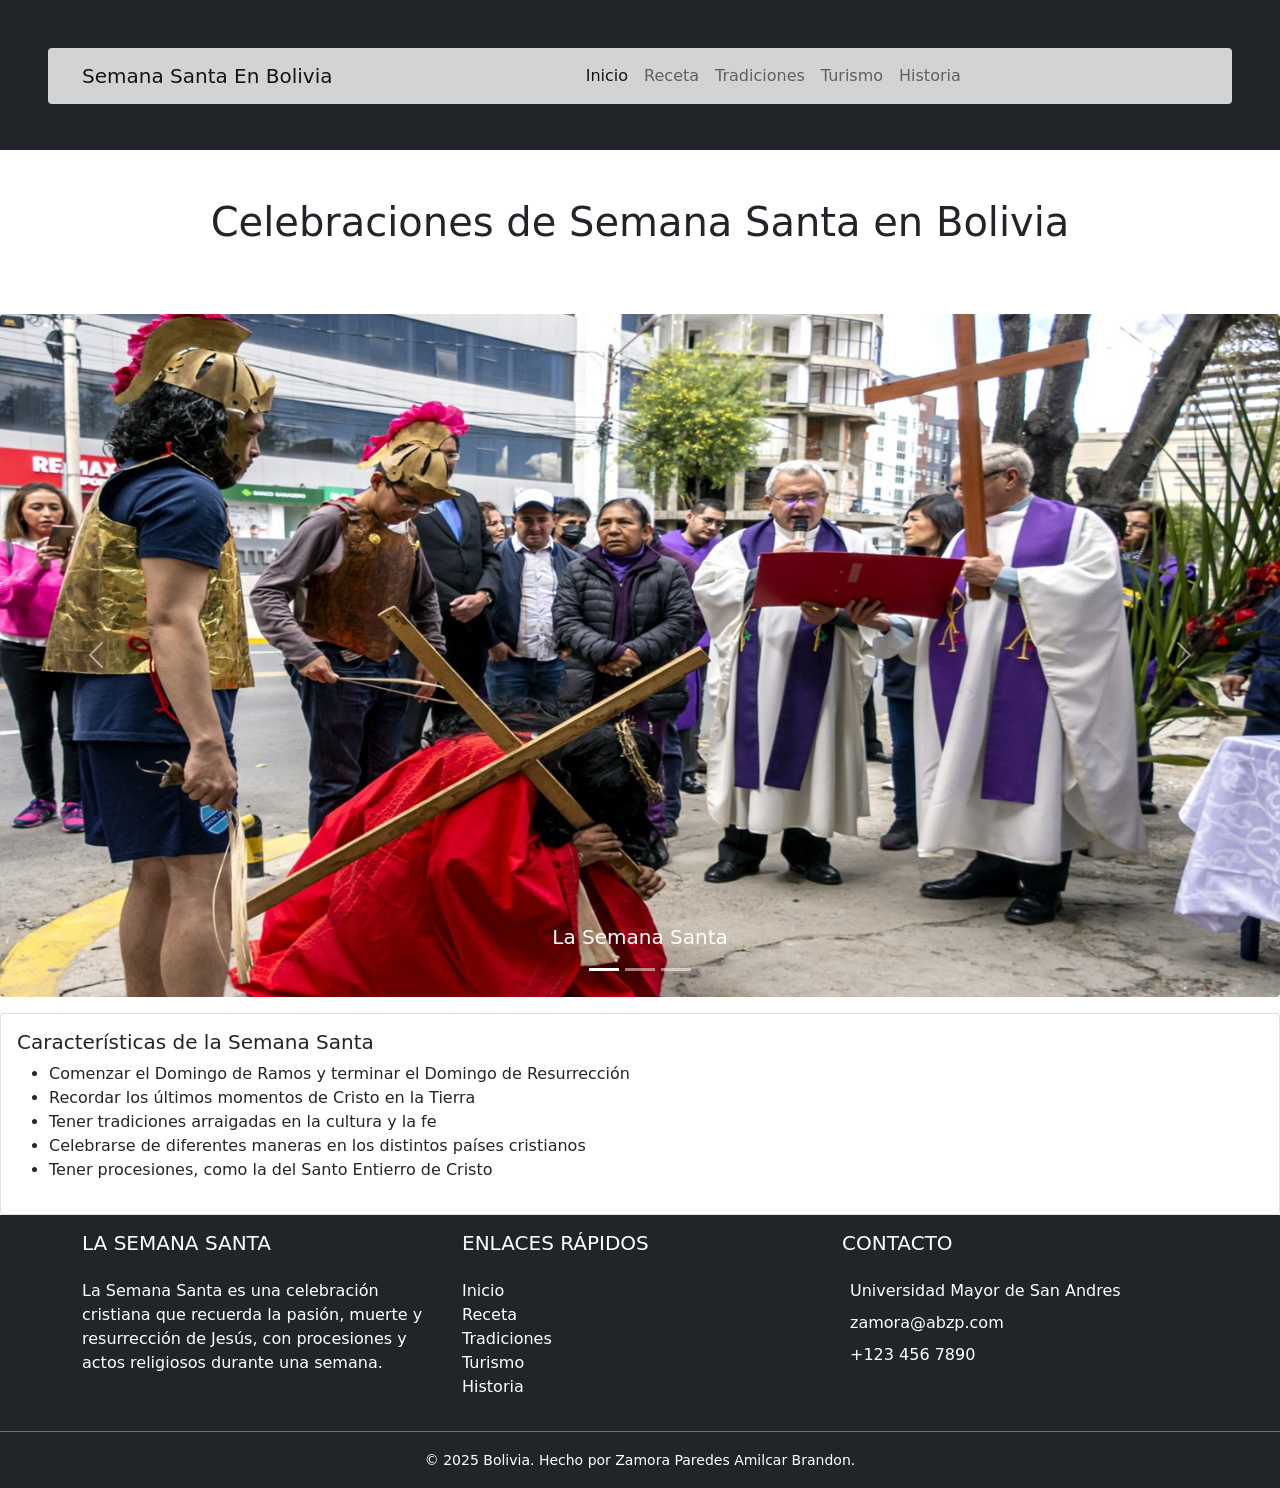
<file: index.html>
<!DOCTYPE html>
<html lang="es">

<head>
    <meta charset="UTF-8">
    <meta name="viewport" content="width=device-width, initial-scale=1.0">
    <link rel="stylesheet" href="css/bootstrap.min.css">
    <link rel="stylesheet" href="estilo/estilo.css">
    <script src="js/bootstrap.bundle.min.js"></script>
    <title>Semana Santa en BOLIVIA</title>
</head>

<body>
    <div class="contenedor">
        <div class="cabecera">
            <div class="p-5 bg-dark" style="height: 150px; margin-top: 0px;">
                <nav class="navbar navbar-expand-lg navbar-light rounded"
                    style="background-color: rgba(255, 255, 255, 0.8); backdrop-filter: blur(10px);">
                    <div class="container">
                        <a class="navbar-brand" href="#">Semana Santa En Bolivia</a>
                        <button class="navbar-toggler" type="button" data-bs-toggle="collapse"
                            data-bs-target="#navbarGlass">
                            <span class="navbar-toggler-icon"></span>
                        </button>
                        <div class="collapse navbar-collapse" id="navbarGlass">
                            <ul class="navbar-nav mx-auto mb-2 mb-lg-0">
                                <li class="nav-item">
                                    <a class="nav-link active" href="index.html">Inicio</a>
                                </li>
                                <li class="nav-item">
                                    <a class="nav-link" href="pags/receta.html">Receta</a>
                                </li>
                                <li class="navs-item">
                                    <a class="nav-link" href="pags/tradiciones.html">Tradiciones</a>
                                </li>
                                <li class="nav-item">
                                    <a class="nav-link" href="pags/tradiciones.html">Turismo</a>
                                </li>
                                <li class="nav-item">
                                    <a class="nav-link" href="pags/historia.html">Historia</a>
                                </li>
                            </ul>
                        </div>
                    </div>
                </nav>
            </div>
        </div>

        <!--otro bloque-->

        <div class="cont1">
            <br>
            <br>
            <h1 class="text-center mb-4">Celebraciones de Semana Santa en Bolivia</h1><br>
            <div id="carouselBasico" class="carousel slide" data-bs-ride="carousel" style="margin-top: 20px;">

                <div class="carousel-indicators">
                    <button type="button" data-bs-target="#carouselBasico" data-bs-slide-to="0" class="active"
                        aria-current="true" aria-label="Slide 1"></button>
                    <button type="button" data-bs-target="#carouselBasico" data-bs-slide-to="1"
                        aria-label="Slide 2"></button>
                    <button type="button" data-bs-target="#carouselBasico" data-bs-slide-to="2"
                        aria-label="Slide 3"></button>
                </div>

                <div class="carousel-inner rounded">
                    <div class="carousel-item active">
                        <img src="img/carr1.jpg" class="d-block w-100" alt="Imagen 1">
                        <div class="carousel-caption d-none d-md-block">
                            <h5>La Semana Santa</h5>
                        </div>
                    </div>
                    <div class="carousel-item">
                        <img src="img/carr2.jpg" class="d-block w-100" alt="Imagen 2">
                        <div class="carousel-caption d-none d-md-block">
                            <h5>Es el Camino que nos Prepara</h5>
                        </div>
                    </div>
                    <div class="carousel-item">
                        <img src="img/carr3.jpg" class="d-block w-100" alt="Imagen 3">
                        <div class="carousel-caption d-none d-md-block">
                            <h5>A la Resurrección de Cristo</h5>
                        </div>
                    </div>
                </div>

                <button class="carousel-control-prev" type="button" data-bs-target="#carouselBasico"
                    data-bs-slide="prev">
                    <span class="carousel-control-prev-icon" aria-hidden="true"></span>
                    <span class="visually-hidden">Anterior</span>
                </button>
                <button class="carousel-control-next" type="button" data-bs-target="#carouselBasico"
                    data-bs-slide="next">
                    <span class="carousel-control-next-icon" aria-hidden="true"></span>
                    <span class="visually-hidden">Siguiente</span>
                </button>
            </div>

            <div class="card mt-3">
                <div class="card-body">
                    <h5 class="card-title">Características de la Semana Santa</h5>
                    <ul>
                        <li>Comenzar el Domingo de Ramos y terminar el Domingo de Resurrección</li>
                        <li>Recordar los últimos momentos de Cristo en la Tierra</li>
                        <li>Tener tradiciones arraigadas en la cultura y la fe</li>
                        <li>Celebrarse de diferentes maneras en los distintos países cristianos</li>
                        <li>Tener procesiones, como la del Santo Entierro de Cristo</li>
                    </ul>
                </div>
            </div>
        </div>

        <!--otro bloque-->

        <div class="pie">
            <footer class="bg-dark text-white">
                <div class="container py-3">
                    <div class="row">
                        <div class="col-md-4 col-sm-6 mb-4 mb-md-0">
                            <h5 class="text-uppercase mb-4">La semana Santa</h5>
                            <p>La Semana Santa es una celebración cristiana que recuerda la pasión, muerte y
                                resurrección de Jesús, con procesiones y actos religiosos durante una semana.</p>
                        </div>
                        <div class="col-md-4 col-sm-6 mb-4 mb-md-0">
                            <h5 class="text-uppercase mb-4">Enlaces Rápidos</h5>
                            <ul class="list-unstyled">
                                <li><a href="index.html" class="text-decoration-none text-white">Inicio</a></li>
                                <li><a href="pags/receta.html" class="text-decoration-none text-white">Receta</a></li>
                                <li><a href="pags/tradiciones.html"
                                        class="text-decoration-none text-white">Tradiciones</a>
                                </li>
                                <li><a href="pags/turismo.html" class="text-decoration-none text-white">Turismo</a></li>
                                <li><a href="pags/historia.html" class="text-decoration-none text-white">Historia</a>
                                </li>
                            </ul>
                        </div>
                        <div class="col-md-4 col-sm-6 mb-4 mb-md-0">
                            <h5 class="text-uppercase mb-4">Contacto</h5>
                            <ul class="list-unstyled">
                                <li class="mb-2"><i class="bi bi-geo-alt-fill me-2"></i>Universidad Mayor de San Andres
                                </li>
                                <li class="mb-2"><i class="bi bi-envelope-fill me-2"></i>zamora@abzp.com</li>
                                <li class="mb-2"><i class="bi bi-telephone-fill me-2"></i>+123 456 7890</li>
                            </ul>
                        </div>
                    </div>
                </div>
                <div class="text-center py-3 border-top border-secondary">
                    <small>© 2025 Bolivia. Hecho por Zamora Paredes Amilcar Brandon.</small>
                </div>
            </footer>
        </div>
    </div>
</body>

</html>
</file>
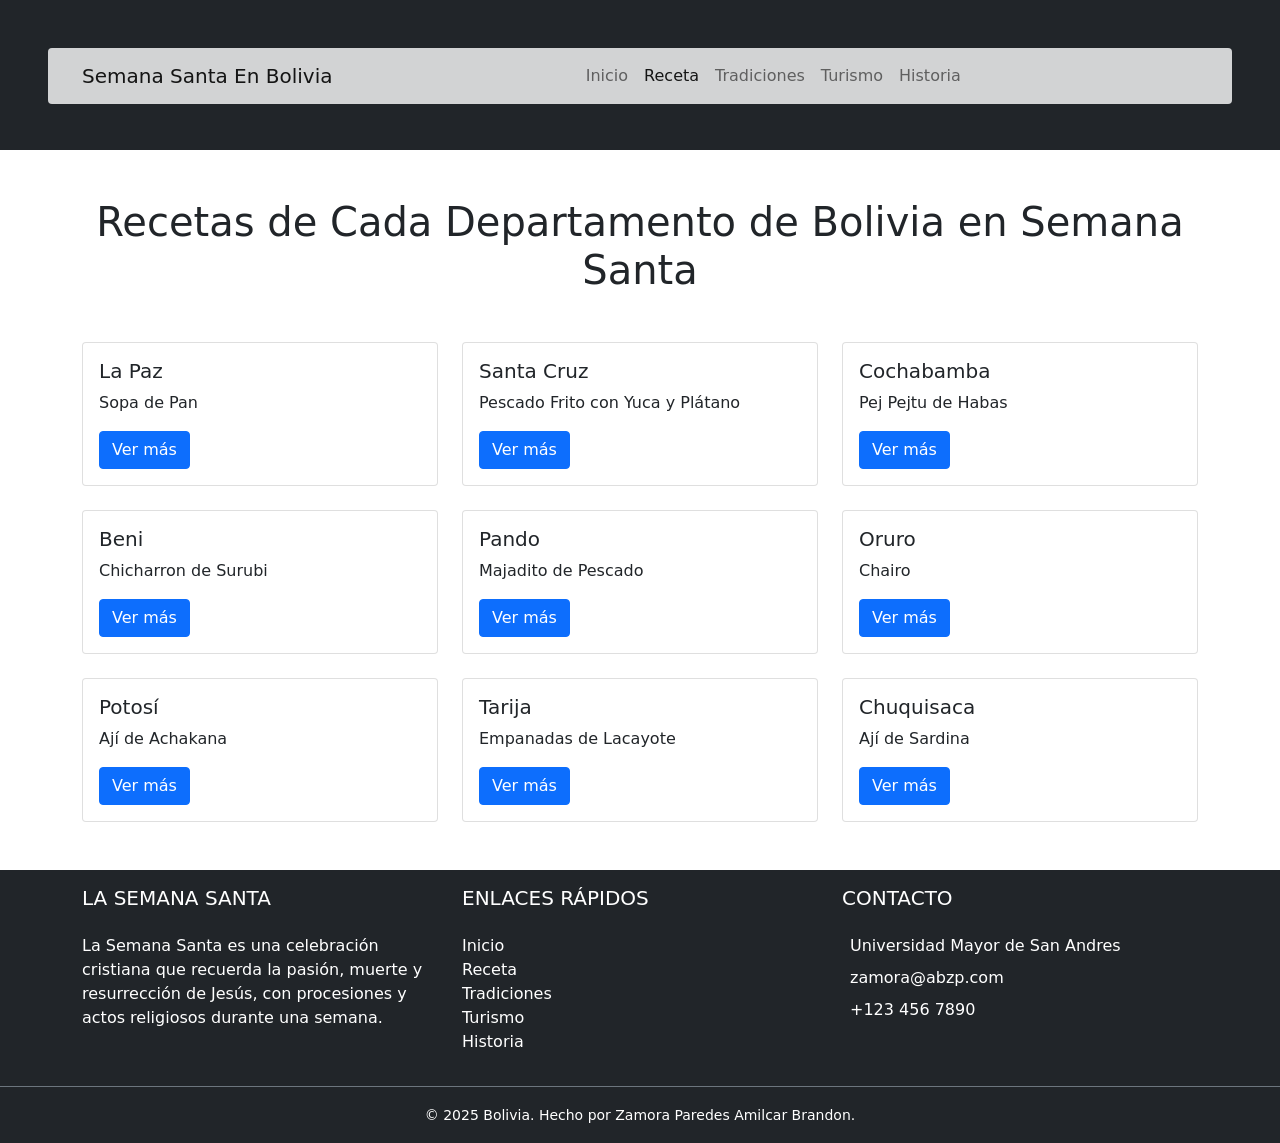
<file: pags/receta.html>
<!DOCTYPE html>
<html lang="es">

<head>
    <meta charset="UTF-8">
    <meta name="viewport" content="width=device-width, initial-scale=1.0">
    <link rel="stylesheet" href="../css/bootstrap.min.css">
    <link rel="stylesheet" href="../estilo/estilo.css">
    <script src="../js/bootstrap.bundle.min.js"></script>
    <title>Semana Santa en BOLIVIA</title>
</head>

<body>
    <div class="contenedor">
        <div class="cabecera">
            <div class="p-5 bg-dark" style="height: 150px; margin-top: 0px;">
                <nav class="navbar navbar-expand-lg navbar-light rounded"
                    style="background-color: rgba(255, 255, 255, 0.8); backdrop-filter: blur(10px);">
                    <div class="container">
                        <a class="navbar-brand" href="#">Semana Santa En Bolivia</a>
                        <button class="navbar-toggler" type="button" data-bs-toggle="collapse"
                            data-bs-target="#navbarGlass">
                            <span class="navbar-toggler-icon"></span>
                        </button>
                        <div class="collapse navbar-collapse" id="navbarGlass">
                            <ul class="navbar-nav mx-auto mb-2 mb-lg-0">
                                <li class="nav-item">
                                    <a class="nav-link" href="../index.html">Inicio</a>
                                </li>
                                <li class="nav-item">
                                    <a class="nav-link active" href="receta.html">Receta</a>
                                </li>
                                <li class="navs-item">
                                    <a class="nav-link" href="tradiciones.html">Tradiciones</a>
                                </li>
                                <li class="nav-item">
                                    <a class="nav-link" href="turismo.html">Turismo</a>
                                </li>
                                <li class="nav-item">
                                    <a class="nav-link" href="historia.html">Historia</a>
                                </li>
                            </ul>

                        </div>
                    </div>
                </nav>
            </div>
        </div>

        <div class="cont1">
            <div class="container py-5">
                <h1 class="text-center mb-5">Recetas de Cada Departamento de Bolivia en Semana Santa</h1>

                <div class="row row-cols-1 row-cols-md-3 g-4">
                    <!-- La Paz -->
                    <div class="col">
                        <div class="card h-100">
                            <div class="card-body">
                                <h5 class="card-title">La Paz</h5>
                                <p class="card-text">Sopa de Pan</p>
                                <button type="button" class="btn btn-primary" data-bs-toggle="modal"
                                    data-bs-target="#modalLaPaz">
                                    Ver más
                                </button>
                            </div>
                        </div>
                    </div>

                    <!-- Santa Cruz -->
                    <div class="col">
                        <div class="card h-100">
                            <div class="card-body">
                                <h5 class="card-title">Santa Cruz</h5>
                                <p class="card-text">Pescado Frito con Yuca y Plátano</p>
                                <button type="button" class="btn btn-primary" data-bs-toggle="modal"
                                    data-bs-target="#modalSantaCruz">
                                    Ver más
                                </button>
                            </div>
                        </div>
                    </div>

                    <!-- Cochabamba -->
                    <div class="col">
                        <div class="card h-100">
                            <div class="card-body">
                                <h5 class="card-title">Cochabamba</h5>
                                <p class="card-text">Pej Pejtu de Habas</p>
                                <button type="button" class="btn btn-primary" data-bs-toggle="modal"
                                    data-bs-target="#modalCochabamba">
                                    Ver más
                                </button>
                            </div>
                        </div>
                    </div>

                    <!-- Beni -->
                    <div class="col">
                        <div class="card h-100">
                            <div class="card-body">
                                <h5 class="card-title">Beni</h5>
                                <p class="card-text">Chicharron de Surubi</p>
                                <button type="button" class="btn btn-primary" data-bs-toggle="modal"
                                    data-bs-target="#modalBeni">
                                    Ver más
                                </button>
                            </div>
                        </div>
                    </div>

                    <!-- Pando -->
                    <div class="col">
                        <div class="card h-100">
                            <div class="card-body">
                                <h5 class="card-title">Pando</h5>
                                <p class="card-text">Majadito de Pescado</p>
                                <button type="button" class="btn btn-primary" data-bs-toggle="modal"
                                    data-bs-target="#modalPando">
                                    Ver más
                                </button>
                            </div>
                        </div>
                    </div>

                    <!-- Oruro -->
                    <div class="col">
                        <div class="card h-100">
                            <div class="card-body">
                                <h5 class="card-title">Oruro</h5>
                                <p class="card-text">Chairo</p>
                                <button type="button" class="btn btn-primary" data-bs-toggle="modal"
                                    data-bs-target="#modalOruro">
                                    Ver más
                                </button>
                            </div>
                        </div>
                    </div>

                    <!-- Potosí -->
                    <div class="col">
                        <div class="card h-100">
                            <div class="card-body">
                                <h5 class="card-title">Potosí</h5>
                                <p class="card-text">Ají de Achakana</p>
                                <button type="button" class="btn btn-primary" data-bs-toggle="modal"
                                    data-bs-target="#modalPotosi">
                                    Ver más
                                </button>
                            </div>
                        </div>
                    </div>

                    <!-- Tarija -->
                    <div class="col">
                        <div class="card h-100">
                            <div class="card-body">
                                <h5 class="card-title">Tarija</h5>
                                <p class="card-text">Empanadas de Lacayote</p>
                                <button type="button" class="btn btn-primary" data-bs-toggle="modal"
                                    data-bs-target="#modalTarija">
                                    Ver más
                                </button>
                            </div>
                        </div>
                    </div>

                    <!-- Chuquisaca -->
                    <div class="col">
                        <div class="card h-100">
                            <div class="card-body">
                                <h5 class="card-title">Chuquisaca</h5>
                                <p class="card-text">Ají de Sardina</p>
                                <button type="button" class="btn btn-primary" data-bs-toggle="modal"
                                    data-bs-target="#modalChuquisaca">
                                    Ver más
                                </button>
                            </div>
                        </div>
                    </div>
                </div>
            </div>

            <!-- Modal La Paz -->
            <div class="modal fade" id="modalLaPaz" tabindex="-1" aria-labelledby="modalLaPazLabel" aria-hidden="true">
                <div class="modal-dialog modal-lg">
                    <div class="modal-content">
                        <div class="modal-header">
                            <h5 class="modal-title" id="modalLaPazLabel">La Paz</h5>
                            <button type="button" class="btn-close" data-bs-dismiss="modal" aria-label="Close"></button>
                        </div>
                        <div class="modal-body">
                            <div class="row">
                                <div class="col-md-6">
                                    <img src="../img/rece1.jpg" class="img-fluid rounded" alt="La Paz">
                                </div>
                                <div class="col-md-6">
                                    <h4>Sopa de Pan</h4>
                                </div>
                            </div>
                            <div class="mt-4">
                                <h4>Preparación</h4>
                                <p>Sofríe la cebolla y el ajo, añade leche y orégano. Coloque pan en capas con queso y
                                    vierta la mezcla. Lleva al horno hasta que gratine. Puedes agregar huevo encima
                                    antes de hornear.</p>

                            </div>
                        </div>
                        <div class="modal-footer">
                            <button type="button" class="btn btn-secondary" data-bs-dismiss="modal">Cerrar</button>
                        </div>
                    </div>
                </div>
            </div>

            <!-- Modal Santa Cruz -->
            <div class="modal fade" id="modalSantaCruz" tabindex="-1" aria-labelledby="modalSantaCruzLabel"
                aria-hidden="true">
                <div class="modal-dialog modal-lg">
                    <div class="modal-content">
                        <div class="modal-header">
                            <h5 class="modal-title" id="modalSantaCruzLabel">Santa Cruz</h5>
                            <button type="button" class="btn-close" data-bs-dismiss="modal" aria-label="Close"></button>
                        </div>
                        <div class="modal-body">
                            <div class="row">
                                <div class="col-md-6">
                                    <img src="../img/rece3.jpg" class="img-fluid rounded" alt="Santa Cruz">
                                </div>
                                <div class="col-md-6">
                                    <h4>Pescado Frito con Yuca y Plátano</h4>
                                </div>
                            </div>
                            <div class="mt-4">
                                <h4>Preparación</h4>
                                <p>Marina el pescado con ajo y limón. Fríe hasta dorar. Sirve con yuca hervida y plátano
                                    frito.</p>

                            </div>
                        </div>
                        <div class="modal-footer">
                            <button type="button" class="btn btn-secondary" data-bs-dismiss="modal">Cerrar</button>
                        </div>
                    </div>
                </div>
            </div>

            <!-- Modal Cochabamba -->
            <div class="modal fade" id="modalCochabamba" tabindex="-1" aria-labelledby="modalCochabambaLabel"
                aria-hidden="true">
                <div class="modal-dialog modal-lg">
                    <div class="modal-content">
                        <div class="modal-header">
                            <h5 class="modal-title" id="modalCochabambaLabel">Cochabamba</h5>
                            <button type="button" class="btn-close" data-bs-dismiss="modal" aria-label="Close"></button>
                        </div>
                        <div class="modal-body">
                            <div class="row">
                                <div class="col-md-6">
                                    <img src="../img/rece2.jpg" class="img-fluid rounded" alt="Cochabamba">
                                </div>
                                <div class="col-md-6">
                                    <h4>Pej Pejtu de Habas</h4>
                                </div>
                            </div>
                            <div class="mt-4">
                                <h4>Preparación</h4>
                                <p>Sofríe cebolla, ajo y ají. Agregue las habas cocidas y un poco de caldo. Al final,
                                    agregue queso desmenuzado y hierbas.</p>

                            </div>
                        </div>
                        <div class="modal-footer">
                            <button type="button" class="btn btn-secondary" data-bs-dismiss="modal">Cerrar</button>
                        </div>
                    </div>
                </div>
            </div>

            <!-- Modal Beni -->
            <div class="modal fade" id="modalBeni" tabindex="-1" aria-labelledby="modalBeniLabel" aria-hidden="true">
                <div class="modal-dialog modal-lg">
                    <div class="modal-content">
                        <div class="modal-header">
                            <h5 class="modal-title" id="modalBeniLabel">Beni</h5>
                            <button type="button" class="btn-close" data-bs-dismiss="modal" aria-label="Close"></button>
                        </div>
                        <div class="modal-body">
                            <div class="row">
                                <div class="col-md-6">
                                    <img src="../img/rece8.jpg" class="img-fluid rounded" alt="Beni">
                                </div>
                                <div class="col-md-6">
                                    <h4>Chicharron de Surubi</h4>
                                </div>
                            </div>
                            <div class="mt-4">
                                <h4>Preparación</h4>
                                <p>Marina el pescado, empanízalo y fríelo. Sirva con arroz y plátano frito.</p>

                            </div>
                        </div>
                        <div class="modal-footer">
                            <button type="button" class="btn btn-secondary" data-bs-dismiss="modal">Cerrar</button>
                        </div>
                    </div>
                </div>
            </div>

            <!-- Modal Pando -->
            <div class="modal fade" id="modalPando" tabindex="-1" aria-labelledby="modalPandoLabel" aria-hidden="true">
                <div class="modal-dialog modal-lg">
                    <div class="modal-content">
                        <div class="modal-header">
                            <h5 class="modal-title" id="modalPandoLabel">Pando</h5>
                            <button type="button" class="btn-close" data-bs-dismiss="modal" aria-label="Close"></button>
                        </div>
                        <div class="modal-body">
                            <div class="row">
                                <div class="col-md-6">
                                    <img src="../img/rece9.jpg" class="img-fluid rounded" alt="Pando">
                                </div>
                                <div class="col-md-6">
                                    <h4>MAjadito de Pescado</h4>
                                </div>
                            </div>
                            <div class="mt-4">
                                <h4>Preparación</h4>
                                <p>Cocina arroz con sofrito y pescado desmenuzado. Sirve con plátano frito y huevo.</p>

                            </div>
                        </div>
                        <div class="modal-footer">
                            <button type="button" class="btn btn-secondary" data-bs-dismiss="modal">Cerrar</button>
                        </div>
                    </div>
                </div>
            </div>

            <!-- Modal Oruro -->
            <div class="modal fade" id="modalOruro" tabindex="-1" aria-labelledby="modalOruroLabel" aria-hidden="true">
                <div class="modal-dialog modal-lg">
                    <div class="modal-content">
                        <div class="modal-header">
                            <h5 class="modal-title" id="modalOruroLabel">Oruro</h5>
                            <button type="button" class="btn-close" data-bs-dismiss="modal" aria-label="Close"></button>
                        </div>
                        <div class="modal-body">
                            <div class="row">
                                <div class="col-md-6">
                                    <img src="../img/rece5.jpg" class="img-fluid rounded" alt="Oruro">
                                </div>
                                <div class="col-md-6">
                                    <h4>Chairo</h4>
                                </div>
                            </div>
                            <div class="mt-4">
                                <h4>Preparación</h4>
                                <p>Cocina todos los ingredientes lentamente hasta lograr una sopa espesa. Para Semana
                                    Santa, puede prepararse sin carne.</p>

                            </div>
                        </div>
                        <div class="modal-footer">
                            <button type="button" class="btn btn-secondary" data-bs-dismiss="modal">Cerrar</button>
                        </div>
                    </div>
                </div>
            </div>

            <!-- Modal Potosí -->
            <div class="modal fade" id="modalPotosi" tabindex="-1" aria-labelledby="modalPotosiLabel"
                aria-hidden="true">
                <div class="modal-dialog modal-lg">
                    <div class="modal-content">
                        <div class="modal-header">
                            <h5 class="modal-title" id="modalPotosiLabel">Potosí</h5>
                            <button type="button" class="btn-close" data-bs-dismiss="modal" aria-label="Close"></button>
                        </div>
                        <div class="modal-body">
                            <div class="row">
                                <div class="col-md-6">
                                    <img src="../img/rece4.jpg" class="img-fluid rounded" alt="Potosí">
                                </div>
                                <div class="col-md-6">
                                    <h4>Ají de Achakana</h4>
                                </div>
                            </div>
                            <div class="mt-4">
                                <h4>Preparación</h4>
                                <p>Sofríe cebolla, ajo y ají. Añade achakana cocida y pelada, junto con papas y chuño.
                                    Agrega queso al final.</p>

                            </div>
                        </div>
                        <div class="modal-footer">
                            <button type="button" class="btn btn-secondary" data-bs-dismiss="modal">Cerrar</button>
                        </div>
                    </div>
                </div>
            </div>

            <!-- Modal Tarija -->
            <div class="modal fade" id="modalTarija" tabindex="-1" aria-labelledby="modalTarijaLabel"
                aria-hidden="true">
                <div class="modal-dialog modal-lg">
                    <div class="modal-content">
                        <div class="modal-header">
                            <h5 class="modal-title" id="modalTarijaLabel">Tarija</h5>
                            <button type="button" class="btn-close" data-bs-dismiss="modal" aria-label="Close"></button>
                        </div>
                        <div class="modal-body">
                            <div class="row">
                                <div class="col-md-6">
                                    <img src="../img/rece7.jpg" class="img-fluid rounded" alt="Tarija">
                                </div>
                                <div class="col-md-6">
                                    <h4>Empanadas de Lacayote</h4>
                                </div>
                            </div>
                            <div class="mt-4">
                                <h4>Preparación</h4>
                                <p>Rellena la masa con dulce de lacayote, cierra en forma de empanada, hornea y decora
                                    con merengue.</p>

                            </div>
                        </div>
                        <div class="modal-footer">
                            <button type="button" class="btn btn-secondary" data-bs-dismiss="modal">Cerrar</button>
                        </div>
                    </div>
                </div>
            </div>

            <!-- Modal Chuquisaca -->
            <div class="modal fade" id="modalChuquisaca" tabindex="-1" aria-labelledby="modalChuquisacaLabel"
                aria-hidden="true">
                <div class="modal-dialog modal-lg">
                    <div class="modal-content">
                        <div class="modal-header">
                            <h5 class="modal-title" id="modalChuquisacaLabel">Chuquisaca</h5>
                            <button type="button" class="btn-close" data-bs-dismiss="modal" aria-label="Close"></button>
                        </div>
                        <div class="modal-body">
                            <div class="row">
                                <div class="col-md-6">
                                    <img src="../img/rece6.jpg" class="img-fluid rounded" alt="Chuquisaca">
                                </div>
                                <div class="col-md-6">
                                    <h4>Ají de Sardina</h4>
                                </div>
                            </div>
                            <div class="mt-4">
                                <h4>Preparación</h4>
                                <p>Sofríe cebolla, tomate y ají. Agregue las sardinas y papas cocidas. Cocina unos
                                    minutos y sirve.</p>

                            </div>
                        </div>
                        <div class="modal-footer">
                            <button type="button" class="btn btn-secondary" data-bs-dismiss="modal">Cerrar</button>
                        </div>
                    </div>
                </div>
            </div>
        </div>
        <div class="pie">
            <footer class="bg-dark text-white">
                <div class="container py-3">
                    <div class="row">
                        <div class="col-md-4 col-sm-6 mb-4 mb-md-0">
                            <h5 class="text-uppercase mb-4">La semana Santa</h5>
                            <p>La Semana Santa es una celebración cristiana que recuerda la pasión, muerte y
                                resurrección de Jesús, con procesiones y actos religiosos durante una semana.</p>
                        </div>
                        <div class="col-md-4 col-sm-6 mb-4 mb-md-0">
                            <h5 class="text-uppercase mb-4">Enlaces Rápidos</h5>
                            <ul class="list-unstyled">
                                <li><a href="../index.html" class="text-decoration-none text-white">Inicio</a></li>
                                <li><a href="receta.html" class="text-decoration-none text-white">Receta</a></li>
                                <li><a href="tradiciones.html" class="text-decoration-none text-white">Tradiciones</a>
                                </li>
                                <li><a href="turismo.html" class="text-decoration-none text-white">Turismo</a></li>
                                <li><a href="historia.html" class="text-decoration-none text-white">Historia</a></li>
                            </ul>
                        </div>
                        <div class="col-md-4 col-sm-6 mb-4 mb-md-0">
                            <h5 class="text-uppercase mb-4">Contacto</h5>
                            <ul class="list-unstyled">
                                <li class="mb-2"><i class="bi bi-geo-alt-fill me-2"></i>Universidad Mayor de San Andres
                                </li>
                                <li class="mb-2"><i class="bi bi-envelope-fill me-2"></i>zamora@abzp.com</li>
                                <li class="mb-2"><i class="bi bi-telephone-fill me-2"></i>+123 456 7890</li>
                            </ul>
                        </div>
                    </div>
                </div>
                <div class="text-center py-3 border-top border-secondary">
                    <small>© 2025 Bolivia. Hecho por Zamora Paredes Amilcar Brandon.</small>
                </div>
            </footer>
        </div>
    </div>
</body>

</html>
</file>
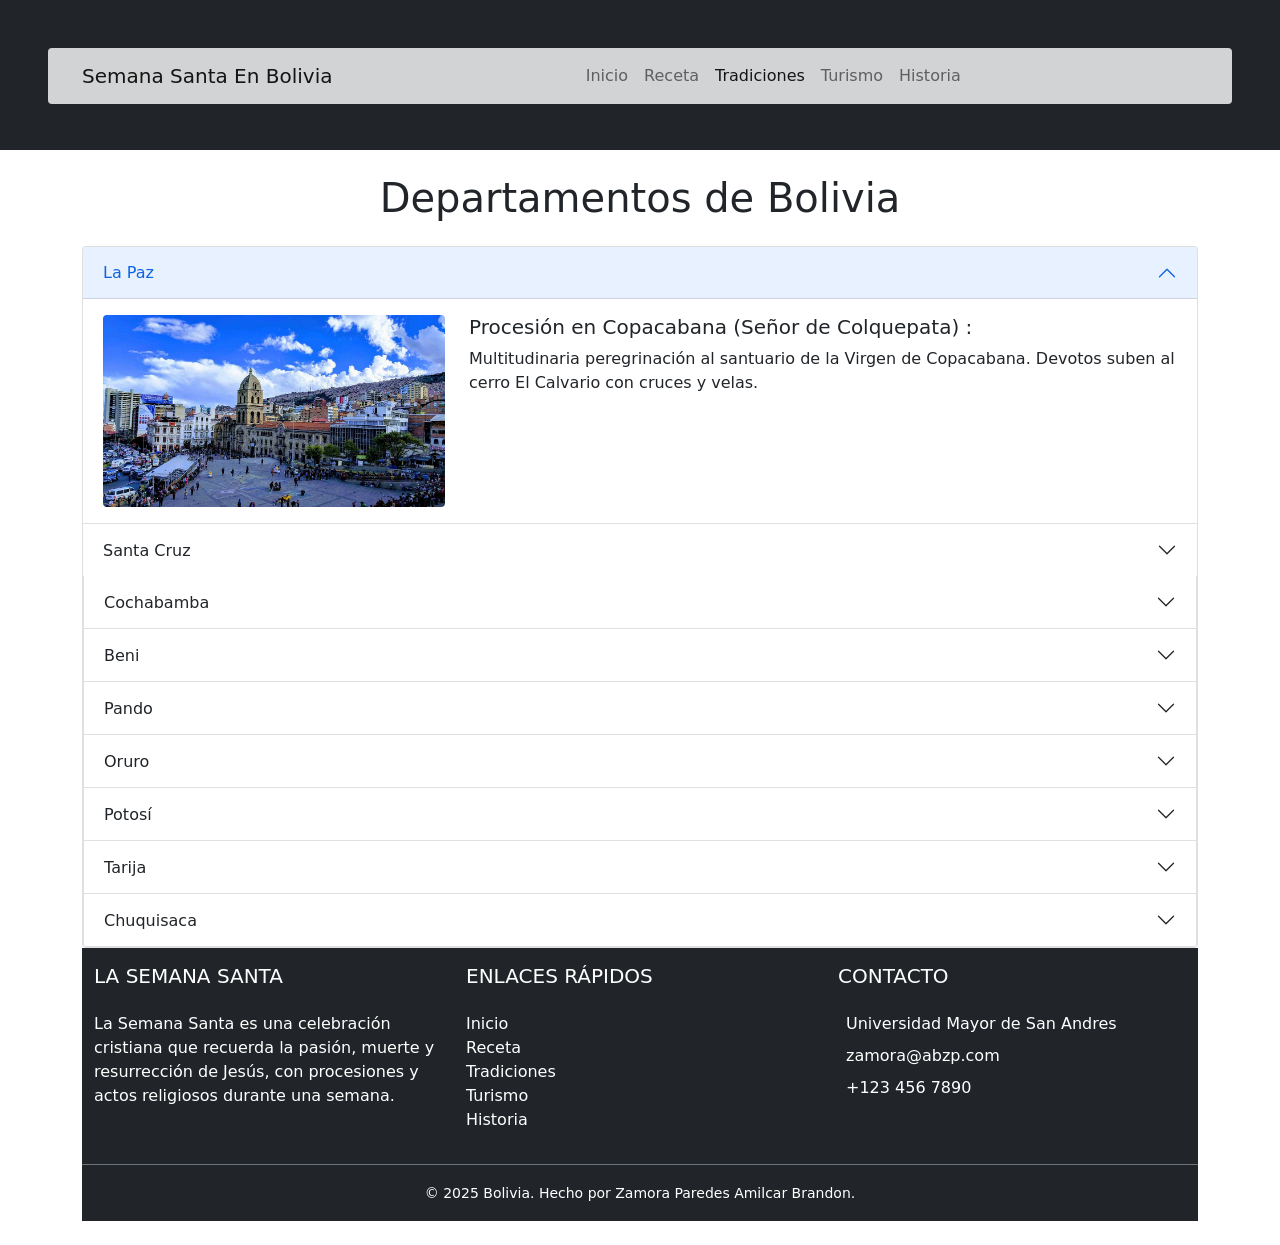
<file: pags/tradiciones.html>
<!DOCTYPE html>
<html lang="es">

<head>
    <meta charset="UTF-8">
    <meta name="viewport" content="width=device-width, initial-scale=1.0">
    <link rel="stylesheet" href="../css/bootstrap.min.css">
    <link rel="stylesheet" href="../estilo/estilo.css">
    <script src="../js/bootstrap.bundle.min.js"></script>
    <title>Semana Santa en BOLIVIA</title>
</head>

<body>
    <div class="contenedor">
        <div class="cabecera">
            <div class="p-5 bg-dark" style="height: 150px; margin-top: 0px;">
                <nav class="navbar navbar-expand-lg navbar-light rounded"
                    style="background-color: rgba(255, 255, 255, 0.8); backdrop-filter: blur(10px);">
                    <div class="container">
                        <a class="navbar-brand" href="#">Semana Santa En Bolivia</a>
                        <button class="navbar-toggler" type="button" data-bs-toggle="collapse"
                            data-bs-target="#navbarGlass">
                            <span class="navbar-toggler-icon"></span>
                        </button>
                        <div class="collapse navbar-collapse" id="navbarGlass">
                            <ul class="navbar-nav mx-auto mb-2 mb-lg-0">
                                <li class="nav-item">
                                    <a class="nav-link" href="../index.html">Inicio</a>
                                </li>
                                <li class="nav-item">
                                    <a class="nav-link" href="receta.html">Receta</a>
                                </li>
                                <li class="navs-item">
                                    <a class="nav-link active" href="tradiciones.html">Tradiciones</a>
                                </li>
                                <li class="nav-item">
                                    <a class="nav-link" href="turismo.html">Turismo</a>
                                </li>
                                <li class="nav-item">
                                    <a class="nav-link" href="historia.html">Historia</a>
                                </li>
                            </ul>

                        </div>
                    </div>
                </nav>
            </div>
        </div>

        <div class="cont1">
            <!-- bloque -->
            <div class="container py-4">
                <h1 class="text-center mb-4">Departamentos de Bolivia</h1>

                <div class="accordion" id="accordionDepartamentos">
                    <!-- La Paz -->
                    <div class="accordion-item">
                        <h2 class="accordion-header" id="headingLaPaz">
                            <button class="accordion-button" type="button" data-bs-toggle="collapse"
                                data-bs-target="#collapseLaPaz" aria-expanded="true" aria-controls="collapseLaPaz">
                                La Paz
                            </button>
                        </h2>
                        <div id="collapseLaPaz" class="accordion-collapse collapse show" aria-labelledby="headingLaPaz"
                            data-bs-parent="#accordionDepartamentos">
                            <div class="accordion-body">
                                <div class="row">
                                    <div class="col-md-4">
                                        <img src="../img/dep1.jpg" class="img-fluid rounded" alt="La Paz">
                                    </div>
                                    <div class="col-md-8">
                                        <h5>Procesión en Copacabana (Señor de Colquepata) :</h5>
                                        <p>Multitudinaria peregrinación al santuario de la Virgen de Copacabana. Devotos
                                            suben al cerro El Calvario con cruces y velas.</p>
                                    </div>
                                </div>
                            </div>
                        </div>
                    </div>

                    <!-- Santa Cruz -->
                    <div class="accordion-item">
                        <h2 class="accordion-header" id="headingSantaCruz">
                            <button class="accordion-button collapsed" type="button" data-bs-toggle="collapse"
                                data-bs-target="#collapseSantaCruz" aria-expanded="false"
                                aria-controls="collapseSantaCruz">
                                Santa Cruz
                            </button>
                        </h2>
                        <div id="collapseSantaCruz" class="accordion-collapse collapse"
                            aria-labelledby="headingSantaCruz" data-bs-parent="#accordionDepartamentos">
                            <div class="accordion-body">
                                <div class="row">
                                    <div class="col-md-4">
                                        <img src="../img/dep1.jpg" class="img-fluid rounded" alt="Santa Cruz">
                                    </div>
                                    <div class="col-md-8">
                                        <h5>Celebraciones en San José de Chiquitos :</h5>
                                        <p>Incluyen procesiones, teatro bíblico y danzas chiquitanas como el Sarao .</p>
                                </div>
                            </div>
                        </div>
                    </div>

                    <!-- Cochabamba -->
                    <div class="accordion-item">
                        <h2 class="accordion-header" id="headingCochabamba">
                            <button class="accordion-button collapsed" type="button" data-bs-toggle="collapse"
                                data-bs-target="#collapseCochabamba" aria-expanded="false"
                                aria-controls="collapseCochabamba">
                                Cochabamba
                            </button>
                        </h2>
                        <div id="collapseCochabamba" class="accordion-collapse collapse"
                            aria-labelledby="headingCochabamba" data-bs-parent="#accordionDepartamentos">
                            <div class="accordion-body">
                                <div class="row">
                                    <div class="col-md-4">
                                        <img src="../img/dep1.jpg" class="img-fluid rounded" alt="Cochabamba">
                                    </div>
                                    <div class="col-md-8">
                                        <h5>Procesiones en el centro histórico : </h5>
                                        <p>Con participación de hermandades y bandas de música.</p>
                                    </div>
                                </div>
                            </div>
                        </div>
                    </div>

                    <!-- Beni -->
                    <div class="accordion-item">
                        <h2 class="accordion-header" id="headingBeni">
                            <button class="accordion-button collapsed" type="button" data-bs-toggle="collapse"
                                data-bs-target="#collapseBeni" aria-expanded="false" aria-controls="collapseBeni">
                                Beni
                            </button>
                        </h2>
                        <div id="collapseBeni" class="accordion-collapse collapse" aria-labelledby="headingBeni"
                            data-bs-parent="#accordionDepartamentos">
                            <div class="accordion-body">
                                <div class="row">
                                    <div class="col-md-4">
                                        <img src="../img/dep1.jpg" class="img-fluid rounded" alt="Beni">
                                    </div>
                                    <div class="col-md-8">
                                        <h5>Procesiones fluviales (en algunos pueblos)</h5>
                                        <p> Se transportan imágenes religiosas en canoas o botes decorados.</p>
                                    </div>
                                </div>
                            </div>
                        </div>
                    </div>

                    <!-- Pando -->
                    <div class="accordion-item">
                        <h2 class="accordion-header" id="headingPando">
                            <button class="accordion-button collapsed" type="button" data-bs-toggle="collapse"
                                data-bs-target="#collapsePando" aria-expanded="false" aria-controls="collapsePando">
                                Pando
                            </button>
                        </h2>
                        <div id="collapsePando" class="accordion-collapse collapse" aria-labelledby="headingPando"
                            data-bs-parent="#accordionDepartamentos">
                            <div class="accordion-body">
                                <div class="row">
                                    <div class="col-md-4">
                                        <img src="../img/dep1.jpg" class="img-fluid rounded" alt="Pando">
                                    </div>
                                    <div class="col-md-8">
                                        <h5>Procesiones comunitarias en Cobija:</h5>
                                        <p>Misas y caminatas con velas por la ciudad.</p>
                                    </div>
                                </div>
                            </div>
                        </div>
                    </div>

                    <!-- Oruro -->
                    <div class="accordion-item">
                        <h2 class="accordion-header" id="headingOruro">
                            <button class="accordion-button collapsed" type="button" data-bs-toggle="collapse"
                                data-bs-target="#collapseOruro" aria-expanded="false" aria-controls="collapseOruro">
                                Oruro
                            </button>
                        </h2>
                        <div id="collapseOruro" class="accordion-collapse collapse" aria-labelledby="headingOruro"
                            data-bs-parent="#accordionDepartamentos">
                            <div class="accordion-body">
                                <div class="row">
                                    <div class="col-md-4">
                                        <img src="../img/dep1.jpg" class="img-fluid rounded" alt="Oruro">
                                    </div>
                                    <div class="col-md-8">
                                        <h5>Entrada del Santo Sepulcro:</h5>
                                        <p>Procesión solemne con imágenes religiosas y danzas andinas.</p>
                                    </div>
                                </div>
                            </div>
                        </div>
                    </div>

                    <!-- Potosí -->
                    <div class="accordion-item">
                        <h2 class="accordion-header" id="headingPotosi">
                            <button class="accordion-button collapsed" type="button" data-bs-toggle="collapse"
                                data-bs-target="#collapsePotosi" aria-expanded="false" aria-controls="collapsePotosi">
                                Potosí
                            </button>
                        </h2>
                        <div id="collapsePotosi" class="accordion-collapse collapse" aria-labelledby="headingPotosi"
                            data-bs-parent="#accordionDepartamentos">
                            <div class="accordion-body">
                                <div class="row">
                                    <div class="col-md-4">
                                        <img src="../img/dep1.jpg" class="img-fluid rounded" alt="Potosí">
                                    </div>
                                    <div class="col-md-8">
                                        <h5>Ritual del Tinku (en algunos pueblos rurales):</h5>
                                        <p>Aunque no es exclusivo de Semana Santa, se practica en esta época como ofrenda a la Pachamama.</p>
                                    </div>
                                </div>
                            </div>
                        </div>
                    </div>

                    <!-- Tarija -->
                    <div class="accordion-item">
                        <h2 class="accordion-header" id="headingTarija">
                            <button class="accordion-button collapsed" type="button" data-bs-toggle="collapse"
                                data-bs-target="#collapseTarija" aria-expanded="false" aria-controls="collapseTarija">
                                Tarija
                            </button>
                        </h2>
                        <div id="collapseTarija" class="accordion-collapse collapse" aria-labelledby="headingTarija"
                            data-bs-parent="#accordionDepartamentos">
                            <div class="accordion-body">
                                <div class="row">
                                    <div class="col-md-4">
                                        <img src="../img/dep1.jpg" class="img-fluid rounded" alt="Tarija">
                                    </div>
                                    <div class="col-md-8">
                                        <h5>Pascua Florida:</h5>
                                        <p>Celebración alegre del Domingo de Resurrección con flores, cantos y zapateo.</p>
                                    </div>
                                </div>
                            </div>
                        </div>
                    </div>

                    <!-- Chuquisaca -->
                    <div class="accordion-item">
                        <h2 class="accordion-header" id="headingChuquisaca">
                            <button class="accordion-button collapsed" type="button" data-bs-toggle="collapse"
                                data-bs-target="#collapseChuquisaca" aria-expanded="false"
                                aria-controls="collapseChuquisaca">
                                Chuquisaca
                            </button>
                        </h2>
                        <div id="collapseChuquisaca" class="accordion-collapse collapse"
                            aria-labelledby="headingChuquisaca" data-bs-parent="#accordionDepartamentos">
                            <div class="accordion-body">
                                <div class="row">
                                    <div class="col-md-4">
                                        <img src="../img/dep1.jpg" class="img-fluid rounded" alt="Chuquisaca">
                                    </div>
                                    <div class="col-md-8">
                                        <h5>Procesiones en calles coloniales:</h5>
                                        <p>Muy tradicionales, especialmente la del Viernes Santo con el Santo Sepulcro.</p>
                                </div>
                            </div>
                        </div>
                    </div>
                </div>
            </div>
            <!-- bloque -->
        </div>
        <div class="pie">
            <footer class="bg-dark text-white">
                <div class="container py-3">
                    <div class="row">
                        <div class="col-md-4 col-sm-6 mb-4 mb-md-0">
                            <h5 class="text-uppercase mb-4">La semana Santa</h5>
                            <p>La Semana Santa es una celebración cristiana que recuerda la pasión, muerte y
                                resurrección de Jesús, con procesiones y actos religiosos durante una semana.</p>
                        </div>
                        <div class="col-md-4 col-sm-6 mb-4 mb-md-0">
                            <h5 class="text-uppercase mb-4">Enlaces Rápidos</h5>
                            <ul class="list-unstyled">
                                <li><a href="../index.html" class="text-decoration-none text-white">Inicio</a></li>
                                <li><a href="receta.html" class="text-decoration-none text-white">Receta</a></li>
                                <li><a href="tradiciones.html" class="text-decoration-none text-white">Tradiciones</a>
                                </li>
                                <li><a href="turismo.html" class="text-decoration-none text-white">Turismo</a></li>
                                <li><a href="historia.html" class="text-decoration-none text-white">Historia</a></li>
                            </ul>
                        </div>
                        <div class="col-md-4 col-sm-6 mb-4 mb-md-0">
                            <h5 class="text-uppercase mb-4">Contacto</h5>
                            <ul class="list-unstyled">
                                <li class="mb-2"><i class="bi bi-geo-alt-fill me-2"></i>Universidad Mayor de San Andres
                                </li>
                                <li class="mb-2"><i class="bi bi-envelope-fill me-2"></i>zamora@abzp.com</li>
                                <li class="mb-2"><i class="bi bi-telephone-fill me-2"></i>+123 456 7890</li>
                            </ul>
                        </div>
                    </div>
                </div>
                <div class="text-center py-3 border-top border-secondary">
                    <small>© 2025 Bolivia. Hecho por Zamora Paredes Amilcar Brandon.</small>
                </div>
            </footer>
        </div>
    </div>
</body>

</html>
</file>
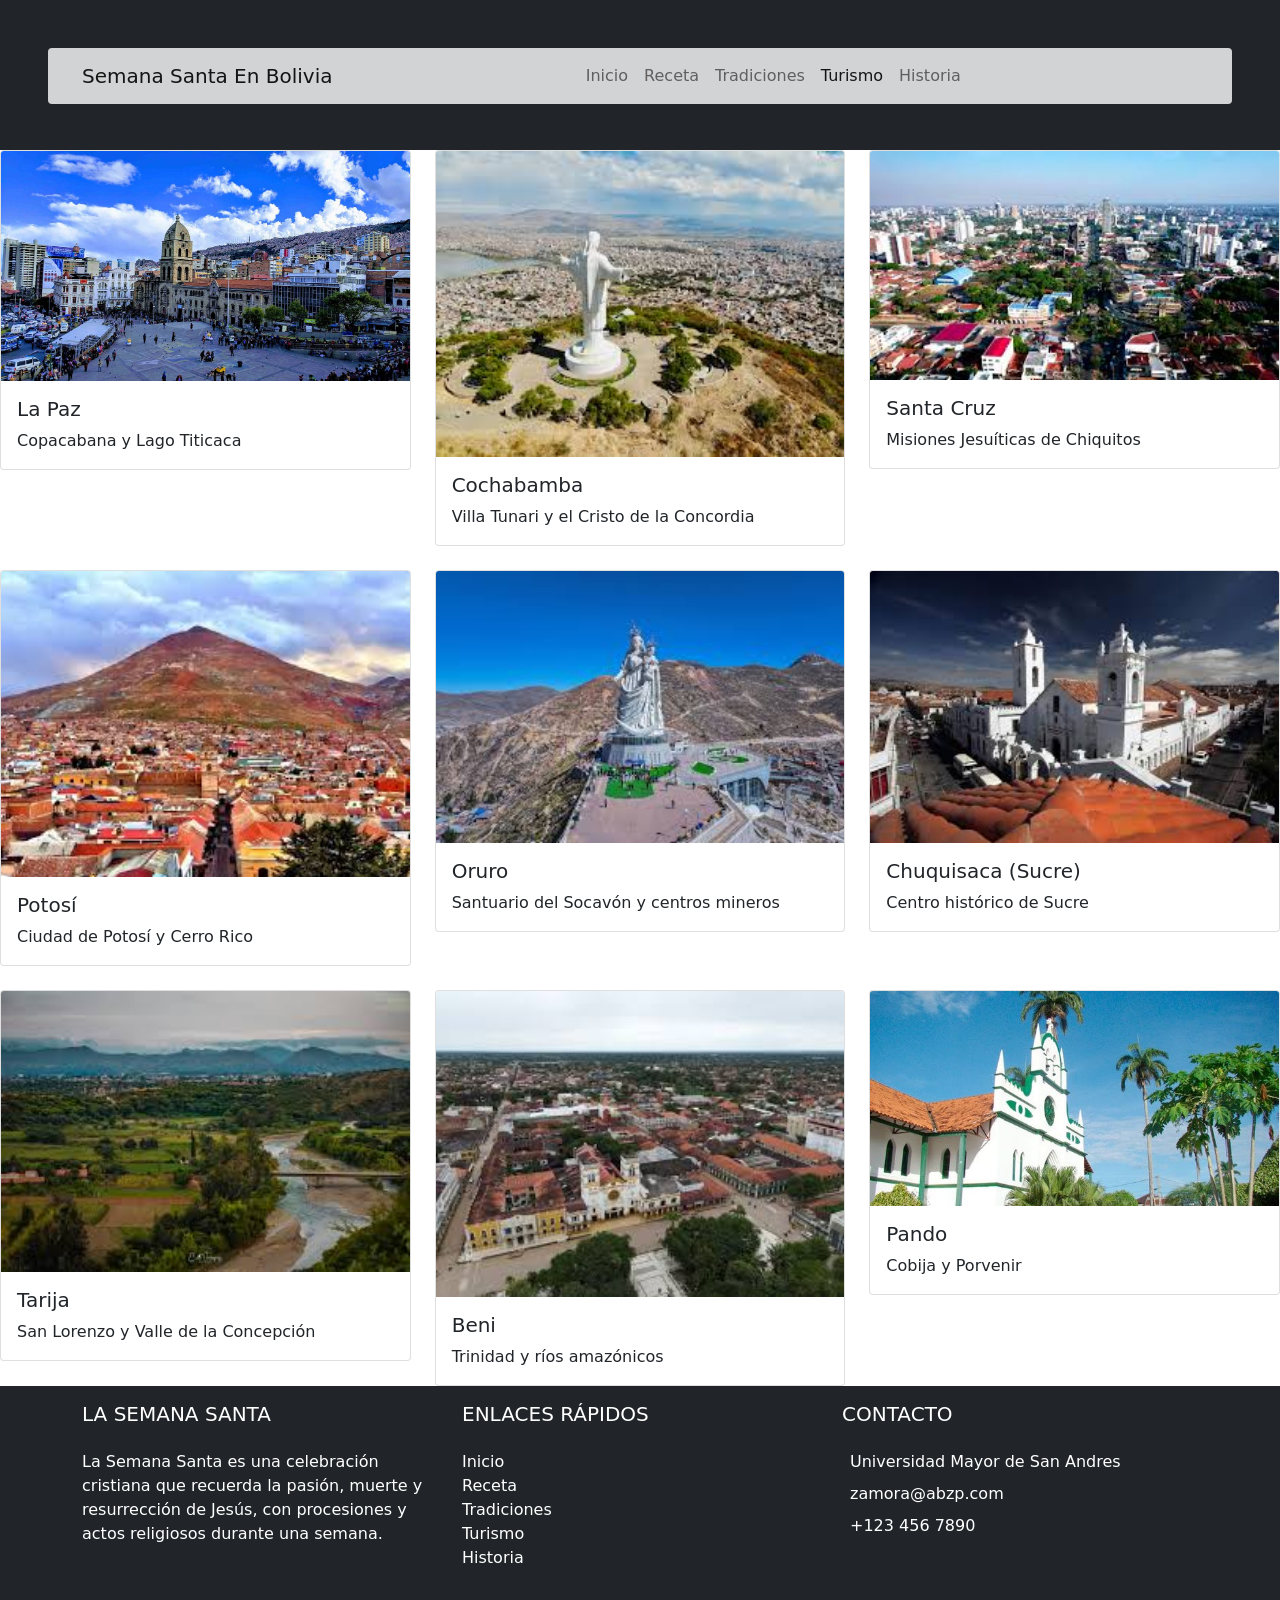
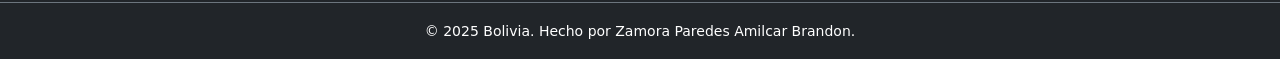
<file: pags/turismo.html>
<!DOCTYPE html>
<html lang="es">

<head>
    <meta charset="UTF-8">
    <meta name="viewport" content="width=device-width, initial-scale=1.0">
    <link rel="stylesheet" href="../css/bootstrap.min.css">
    <link rel="stylesheet" href="../estilo/estilo.css">
    <script src="../js/bootstrap.bundle.min.js"></script>
    <title>Semana Santa en BOLIVIA</title>
</head>

<body>
    <div class="contenedor">
        <div class="cabecera">
            <div class="p-5 bg-dark" style="height: 150px; margin-top: 0px;">
                <nav class="navbar navbar-expand-lg navbar-light rounded"
                    style="background-color: rgba(255, 255, 255, 0.8); backdrop-filter: blur(10px);">
                    <div class="container">
                        <a class="navbar-brand" href="#">Semana Santa En Bolivia</a>
                        <button class="navbar-toggler" type="button" data-bs-toggle="collapse"
                            data-bs-target="#navbarGlass">
                            <span class="navbar-toggler-icon"></span>
                        </button>
                        <div class="collapse navbar-collapse" id="navbarGlass">
                            <ul class="navbar-nav mx-auto mb-2 mb-lg-0">
                                <li class="nav-item">
                                    <a class="nav-link" href="../index.html">Inicio</a>
                                </li>
                                <li class="nav-item">
                                    <a class="nav-link" href="receta.html">Receta</a>
                                </li>
                                <li class="navs-item">
                                    <a class="nav-link" href="tradiciones.html">Tradiciones</a>
                                </li>
                                <li class="nav-item">
                                    <a class="nav-link active" href="turismo.html">Turismo</a>
                                </li>
                                <li class="nav-item">
                                    <a class="nav-link" href="historia.html">Historia</a>
                                </li>
                            </ul>

                        </div>
                    </div>
                </nav>
            </div>
        </div>

        <div class="cont1">

            <!-- bloque -->
            <div class="row row-cols-md-3 row-cols-md-2 g-4">
                <div class="col">
                    <div class="card">
                        <img src="../img/dep1.jpg" class="card-img-top" alt="...">
                        <div class="card-body">
                            <h5 class="card-title">La Paz</h5>
                            <p class="card-text">Copacabana y Lago Titicaca</p>
                        </div>
                    </div>
                </div>
                <div class="col">
                    <div class="card">
                        <img src="../img/dep2.jpg" class="card-img-top" alt="...">
                        <div class="card-body">
                            <h5 class="card-title">Cochabamba</h5>
                            <p class="card-text">Villa Tunari y el Cristo de la Concordia</p>
                        </div>
                    </div>
                </div>
                <div class="col">
                    <div class="card">
                        <img src="../img/dep3.jpg" class="card-img-top" alt="...">
                        <div class="card-body">
                            <h5 class="card-title">Santa Cruz</h5>
                            <p class="card-text">Misiones Jesuíticas de Chiquitos</p>
                        </div>
                    </div>
                </div>
                <div class="col">
                    <div class="card">
                        <img src="../img/dep4.jpg" class="card-img-top" alt="...">
                        <div class="card-body">
                            <h5 class="card-title">Potosí</h5>
                            <p class="card-text">Ciudad de Potosí y Cerro Rico</p>
                        </div>
                    </div>
                </div>
                <div class="col">
                    <div class="card">
                        <img src="../img/dep5.jpg" class="card-img-top" alt="...">
                        <div class="card-body">
                            <h5 class="card-title">Oruro</h5>
                            <p class="card-text">Santuario del Socavón y centros mineros</p>
                        </div>
                    </div>
                </div>
                <div class="col">
                    <div class="card">
                        <img src="../img/dep6.jpg" class="card-img-top" alt="...">
                        <div class="card-body">
                            <h5 class="card-title">Chuquisaca (Sucre)</h5>
                            <p class="card-text">Centro histórico de Sucre</p>
                        </div>
                    </div>
                </div>
                <div class="col">
                    <div class="card">
                        <img src="../img/dep7.jpg" class="card-img-top" alt="...">
                        <div class="card-body">
                            <h5 class="card-title">Tarija</h5>
                            <p class="card-text">San Lorenzo y Valle de la Concepción</p>
                        </div>
                    </div>
                </div>
                <div class="col">
                    <div class="card">
                        <img src="../img/dep8.jpg" class="card-img-top" alt="...">
                        <div class="card-body">
                            <h5 class="card-title">Beni</h5>
                            <p class="card-text">Trinidad y ríos amazónicos</p>
                        </div>
                    </div>
                </div>
                <div class="col">
                    <div class="card">
                        <img src="../img/dep9.jpg" class="card-img-top" alt="...">
                        <div class="card-body">
                            <h5 class="card-title">Pando</h5>
                            <p class="card-text">Cobija y Porvenir</p>
                        </div>
                    </div>
                </div>
            </div>

            <!-- bloque -->

        </div>
        <div class="pie">
            <footer class="bg-dark text-white">
                <div class="container py-3">
                    <div class="row">
                        <div class="col-md-4 col-sm-6 mb-4 mb-md-0">
                            <h5 class="text-uppercase mb-4">La semana Santa</h5>
                            <p>La Semana Santa es una celebración cristiana que recuerda la pasión, muerte y
                                resurrección de Jesús, con procesiones y actos religiosos durante una semana.</p>
                        </div>
                        <div class="col-md-4 col-sm-6 mb-4 mb-md-0">
                            <h5 class="text-uppercase mb-4">Enlaces Rápidos</h5>
                            <ul class="list-unstyled">
                                <li><a href="../index.html" class="text-decoration-none text-white">Inicio</a></li>
                                <li><a href="receta.html" class="text-decoration-none text-white">Receta</a></li>
                                <li><a href="tradiciones.html" class="text-decoration-none text-white">Tradiciones</a>
                                </li>
                                <li><a href="turismo.html" class="text-decoration-none text-white">Turismo</a></li>
                                <li><a href="historia.html" class="text-decoration-none text-white">Historia</a></li>
                            </ul>
                        </div>
                        <div class="col-md-4 col-sm-6 mb-4 mb-md-0">
                            <h5 class="text-uppercase mb-4">Contacto</h5>
                            <ul class="list-unstyled">
                                <li class="mb-2"><i class="bi bi-geo-alt-fill me-2"></i>Universidad Mayor de San Andres
                                </li>
                                <li class="mb-2"><i class="bi bi-envelope-fill me-2"></i>zamora@abzp.com</li>
                                <li class="mb-2"><i class="bi bi-telephone-fill me-2"></i>+123 456 7890</li>
                            </ul>
                        </div>
                    </div>
                </div>
                <div class="text-center py-3 border-top border-secondary">
                    <small>© 2025 Bolivia. Hecho por Zamora Paredes Amilcar Brandon.</small>
                </div>
            </footer>
        </div>
    </div>
</body>

</html>
</file>
<file: estilo/estilo.css>
.body{
    background-color: darkslategrey;
}

.example-label {
    padding: 15px;
    background-color: #f8f9fa;
    border-radius: 5px;
    margin: 20px 0;
}
</file>
